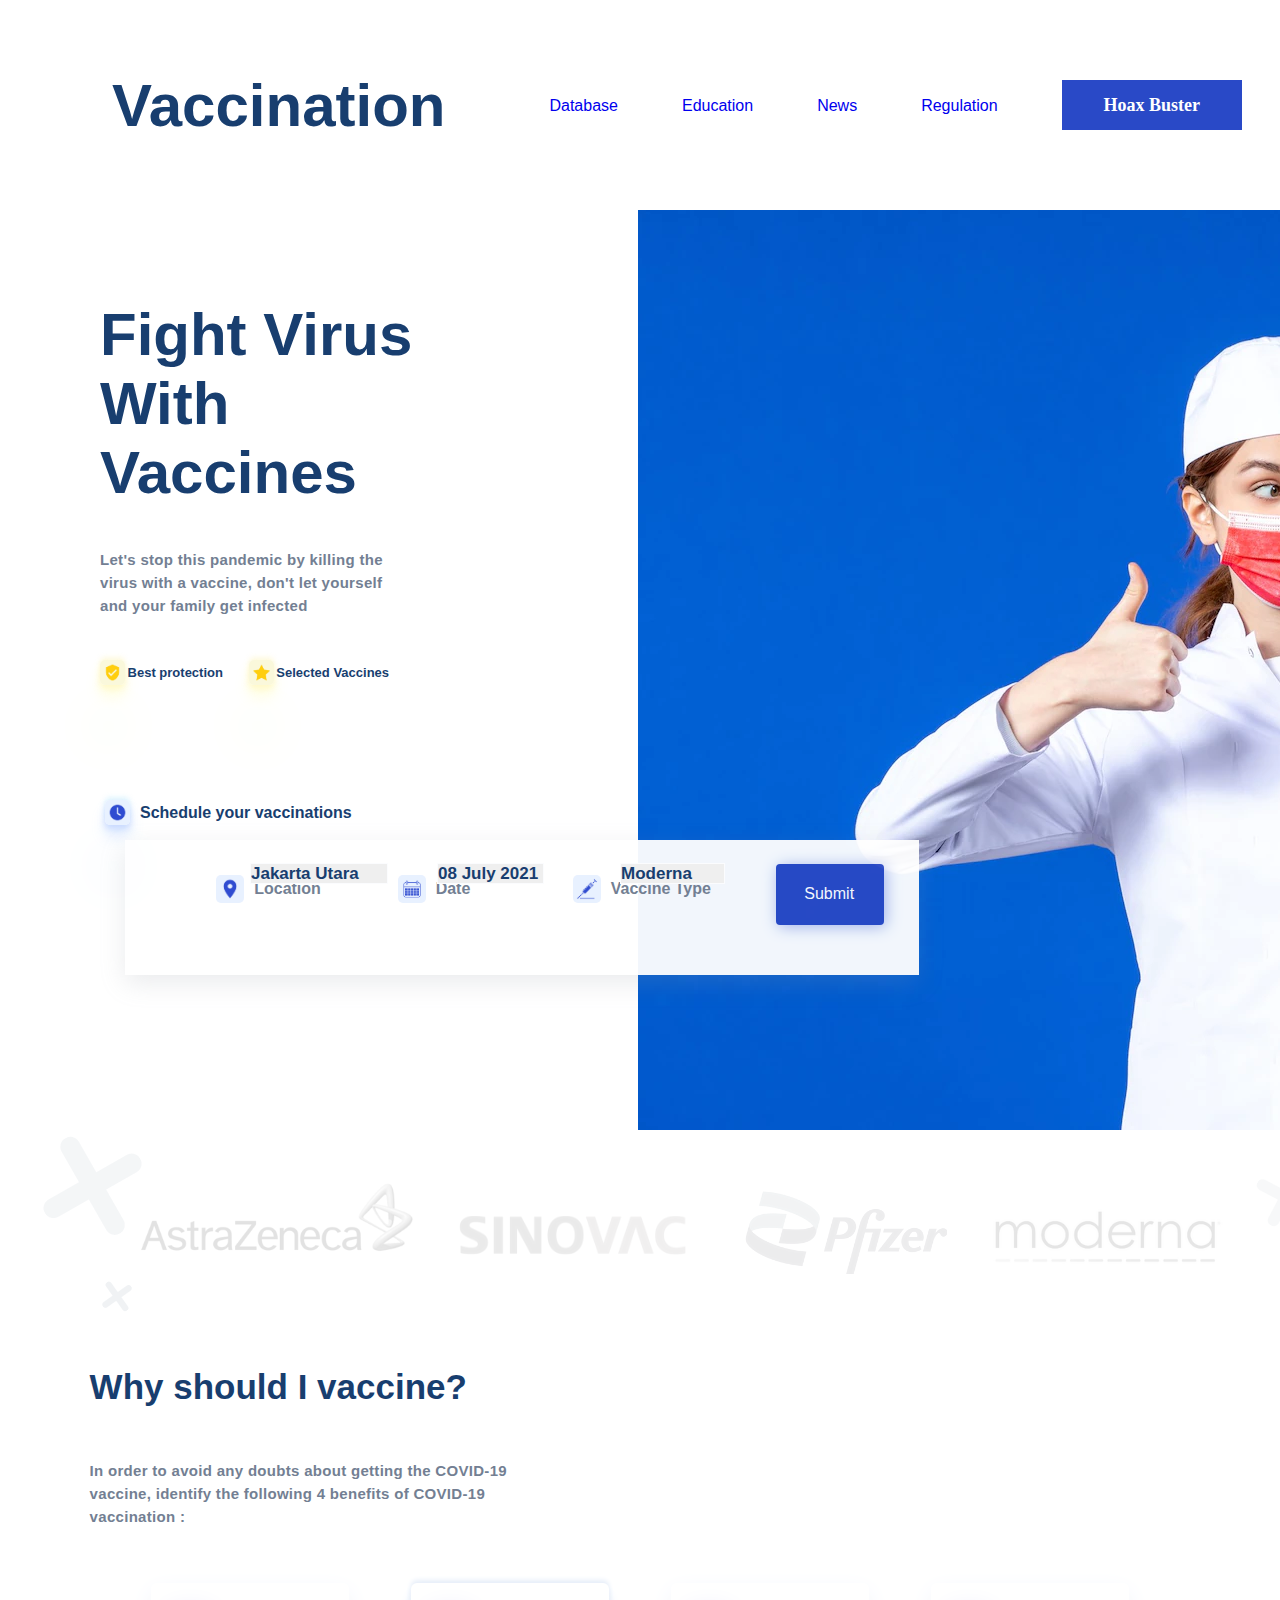
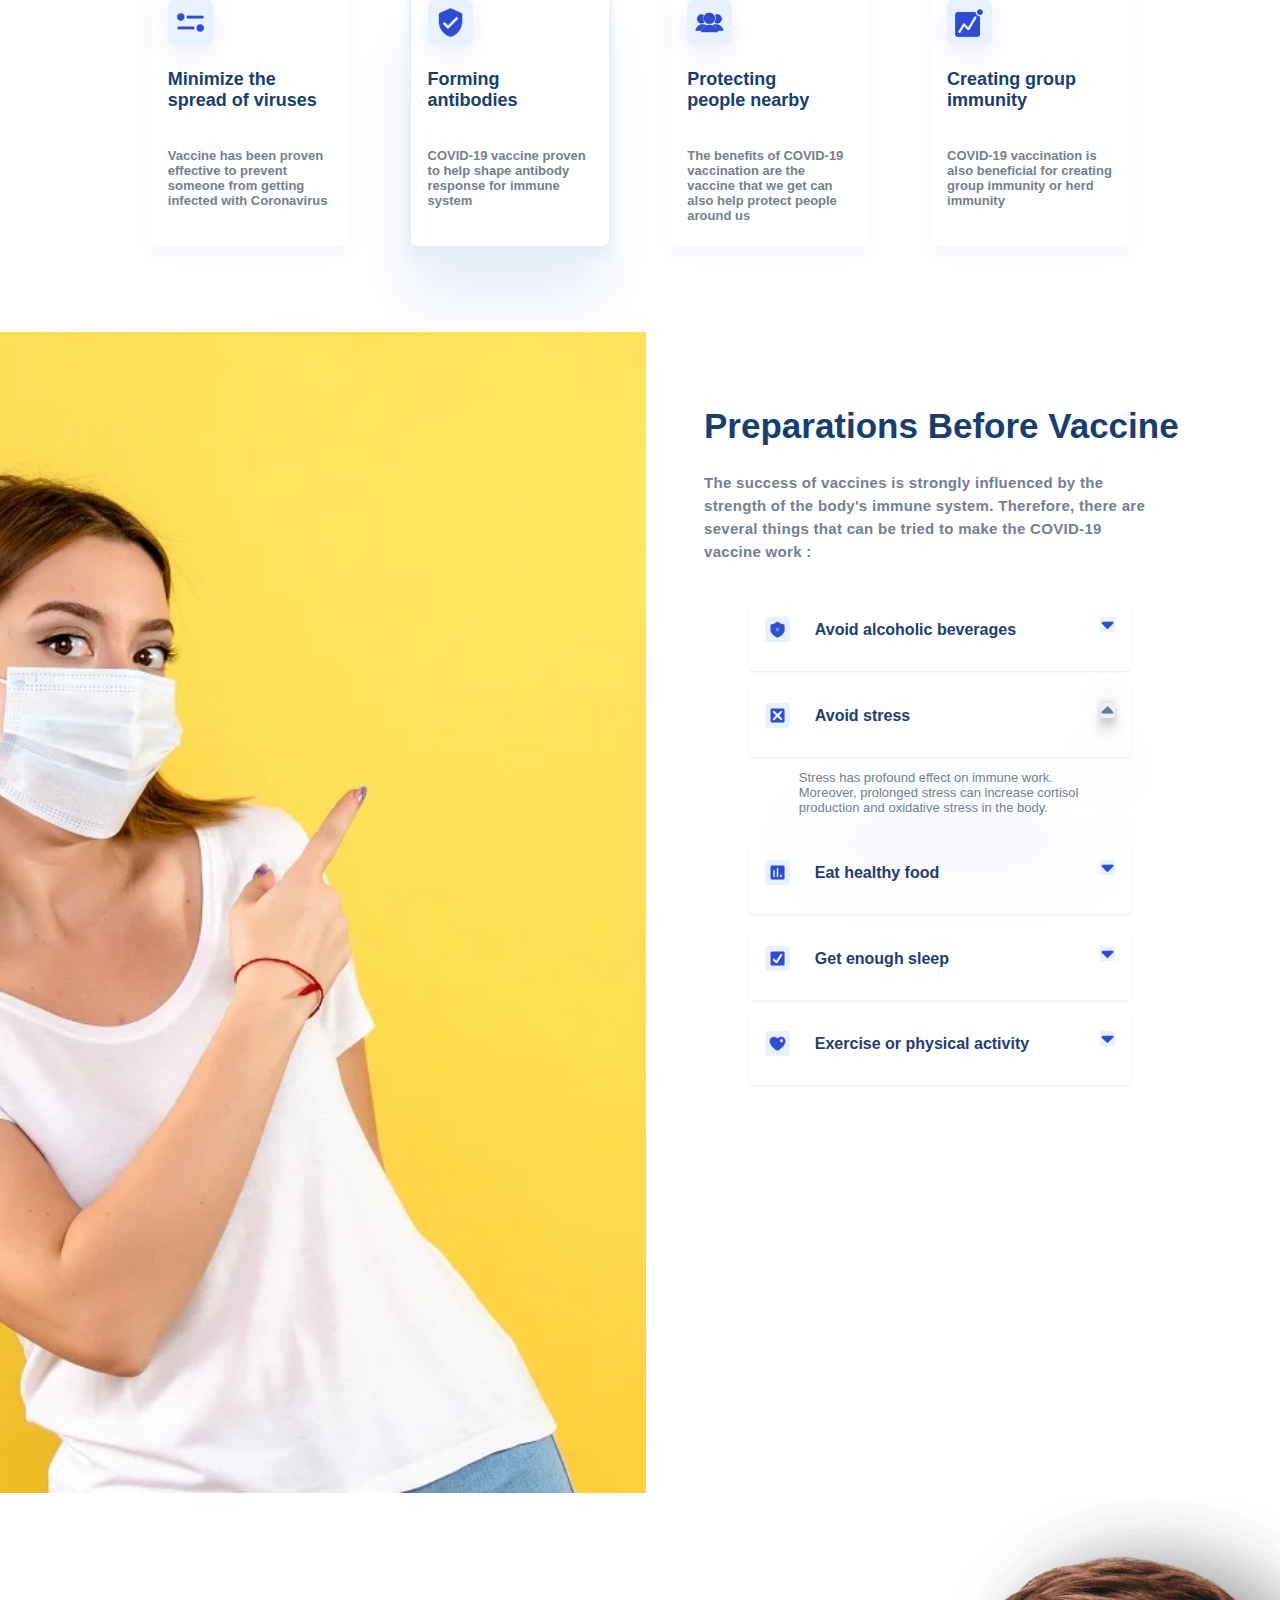
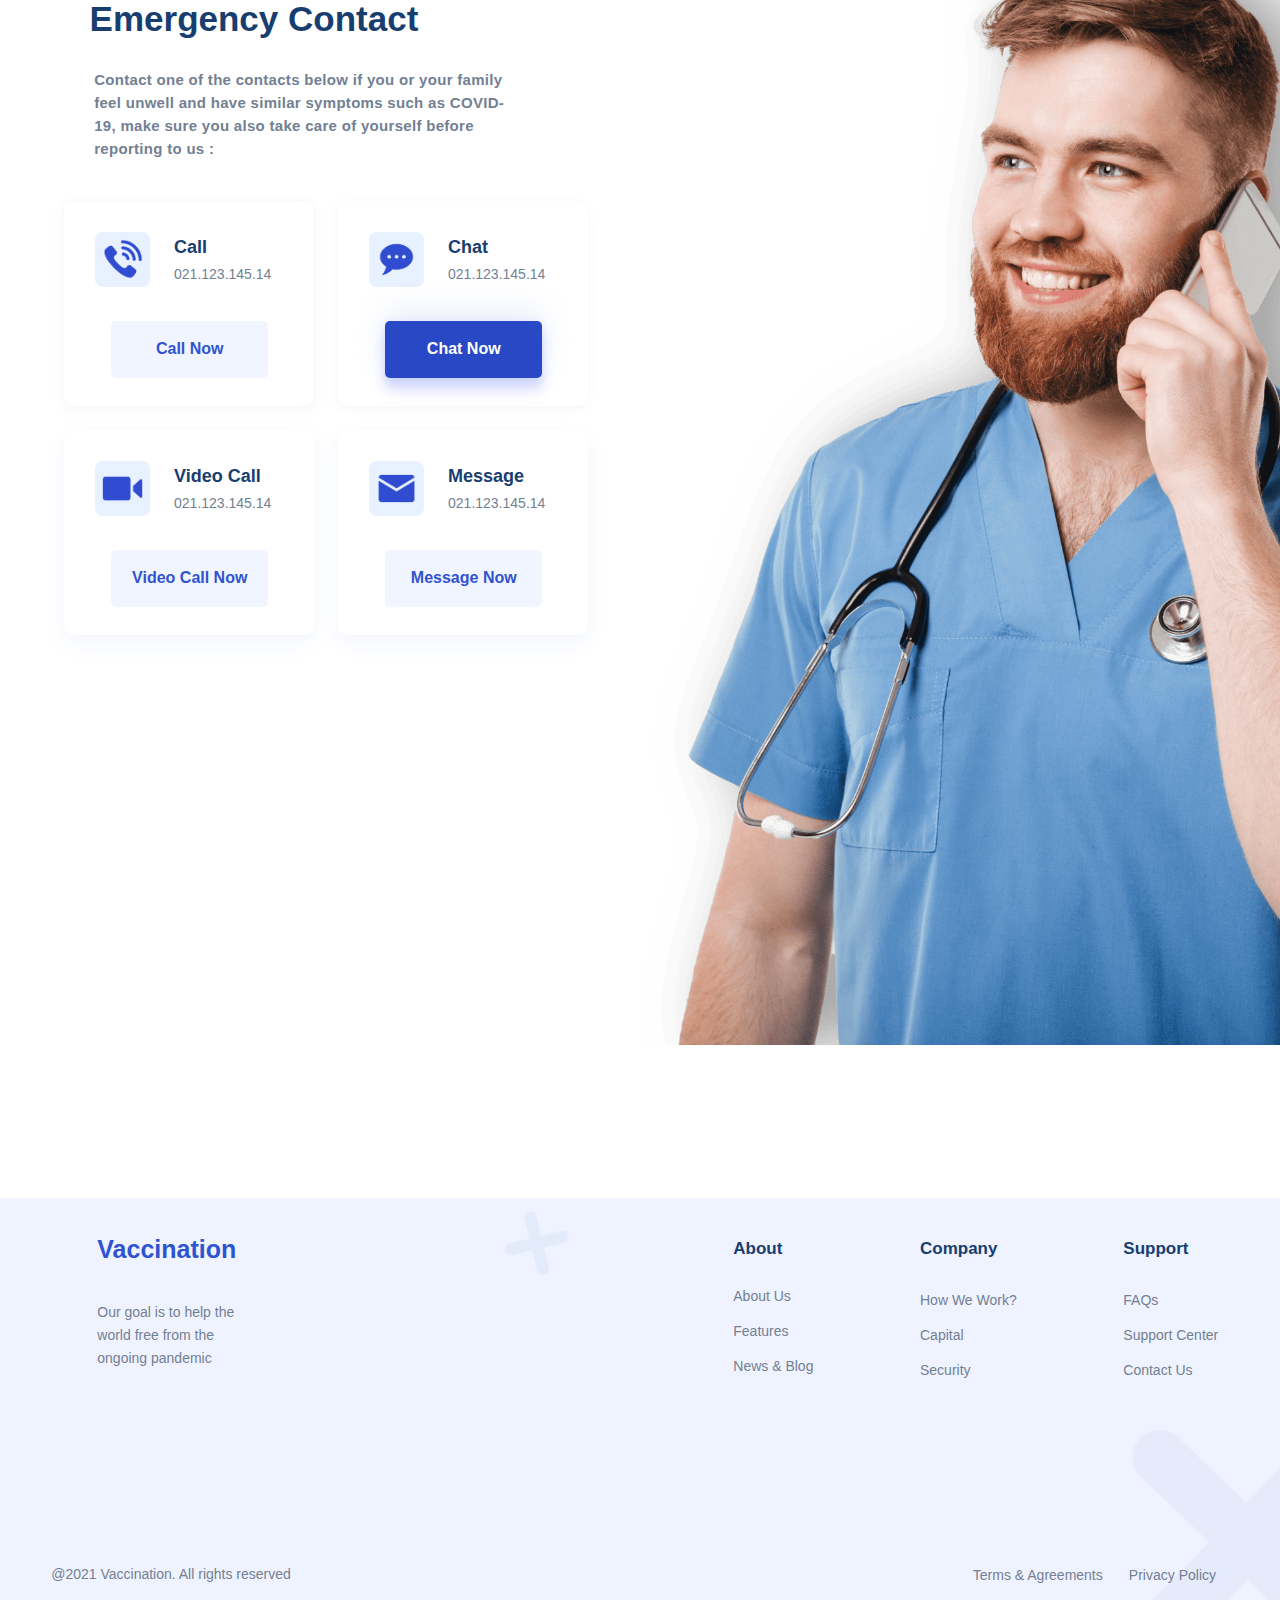
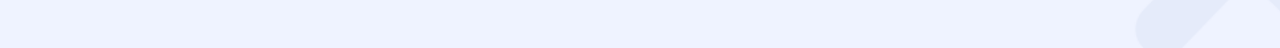
<file: 03-CSS/practicas/index.html>
<!DOCTYPE html>
<html lang="en">
<head> 
    <meta charset="UTF-8">
    <meta http-equiv="X-UA-Compatible" content="IE=edge">
    <meta name="viewport" content="width=device-width, initial-scale=1.0">
    <link rel="stylesheet" href="css/style.css">
    <title>Vaccination</title>
</head>

<!-- Barra de navegación -->
<body>

    <header class="titulares header">
        <h1>Vaccination</h1>
            <nav class="menu">
                <ul>
                    <li><a href="#">Database</a></li>
                    <li><a href="#">Education</a></li>
                    <li><a href="#">News</a></li>
                    <li><a href="#">Regulation</a></li>
                    <li><button href="#" class="boton-azul">Hoax Buster</button></li>
                </ul>
            </nav> 
            
    </header>

    <!-- Sección 1: Fight Virus -->
    <section class="fightvirus">
        <div class="izqtexto">
            <h1>Fight Virus<br>With Vaccines</h1>
            <p id="stop">Let's stop this pandemic by killing the virus with a vaccine, don't let yourself and your family get infected</p>
            <div class="bestprot">
                <img class="logo" id="bestlogo" src="./assets/img/logo.png">
                <p id="best">Best protection </p>
                <img class="logo" id="selogo" src="assets/img/start.png">
                <p id="sel">Selected Vaccines</p>
            </div>
        <div class="schedule">
            <img class="logo" id="schlogo" src="assets/img/schedule.png">
            <p id="sched">Schedule your vaccinations</p>
        </div>
        </div>

        <articlie class="item item-image"><img src="./assets/img/01.webp"></articlie>
        <div class="schedulesubmit">
            <a href="#" class="boton2">Submit</a>
        </div>
        <div class="schedulelogos">
            <img class="logo" id="loc" src="assets/img/location.png">
            <p id="location">Location</p>
            <img class="logo" id="dat" src="assets/img/calendar.png">
            <p id="date">Date</p>
            <img class="logo" id="vcty" src="assets/img/vaccine.png">
            <p id="vactype">Vaccine Type</p>
        </div>
        <div class="options">
            
            <select id="jakarta" name="Jakarta Utara">
                <option value="Jakarta Utara" class="options">Jakarta Utara</option>
                <option value="anotherl" class="options">Another location</option>
                <option value="anotherloc">Another location</option>
            </select>
            <select id="july" name="08 July">
                <option value="08 July 2021" class="options">08 July 2021</option>
                <option value="09 July 2021" class="options">09 July 2021</option>
                <option value="anotherdate">Another date</option>
                <option value="anotherdate">More dates...</option>
            </select>
            <select id="moderna" name="Moderna">
                <option value="Moderna" class="options">Moderna</option>
                <option value="AstraZeneca" class="options">AstraZeneca</option>
                <option value="Pfizer">Pfizer</option>
                <option value="Sinovac">Sinovac</option>
            </select>
        </div>
    </section>

    

    <!-- Sección 2: Logos de vacunas -->
    <section class="logosvacunas">
        <img src="./assets/img/logosvacunas.png" alt="Vaccine brand logos: AstraZeneca, Sinovac, Pfizer and Moderna.">
    </section>

    
    <!-- Sección 3: Why should I vaccine? -->
    <section class="whyvaccine">
        <div class="why">
            <h2>Why should I vaccine?</h2>
            <p><br>In order to avoid any doubts about getting the COVID-19 vaccine, identify the following 4 benefits of COVID-19 vaccination :</p>
        </div>
        <div class="benefits">
            <div class="minimize" id="min">
                <img class="logo2" src="assets/img/15.png">
                <h4>Minimize the<br>spread of viruses</h4>
                <p>Vaccine has been proven effective to prevent someone from getting infected with Coronavirus</p>
            </div>
            <div class="minimize"  id="def">
                <img class="logo2" src="assets/img/11.png">
                <h4>Forming<br>antibodies</h4>
                <p>COVID-19 vaccine proven to help shape antibody response for immune system</p>
            </div>
            <div class="minimize" id="min">
                <img class="logo2" src="assets/img/12.png">
                <h4>Protecting<br>people nearby</h4>
                <p>The benefits of COVID-19 vaccination are the vaccine that we get can also help protect people around us</p>
            </div>
            <div class="minimize" id="min">
                <img class="logo2" src="assets/img/13.png">
                <h4>Creating group immunity</h4>
                <p>COVID-19 vaccination is also beneficial for creating group immunity or herd immunity</p>
            </div>
        </div>
    </section>

    <!-- Sección 4: Preparations before vaccine -->
    <section class="preparations">
        <div class="prepizq">
            <img src="./assets/img/02.webp" alt="mask-1-Read-Only">
        </div>
        <div class="prepder">
            <h2>Preparations Before Vaccine</h2>
            <p>The success of vaccines is strongly influenced by the<br>strength of the body's immune system. Therefore, there are<br>several things that can be tried to make the COVID-19<br>vaccine work :</p>
        </div>
        <div class="accordion">
        <details>
            <summary><img class="logo3" src="assets/img/7.png"> <p id="pcentrar">Avoid alcoholic beverages</p></summary>
            <div class="contenido">
            <p>Lorem ipsum dolor sit amet, consectetur adipiscing elit. Sed in dolor pulvinar, lobortis ex in, ullamcorper ipsum.</p>
            </div>
        </details>
        <details open>
            <summary><img class="logo3" src="assets/img/9.png"> <p id="pcentrar">Avoid stress</p></summary>
            <div class="contenido">
            <p>Stress has profound effect on immune work. Moreover, prolonged stress can increase cortisol production and oxidative stress in the body.</p>
            </div>
        </details>
        <details>
            <summary><img class="logo3" src="assets/img/14.png"> <p id="pcentrar">Eat healthy food</p></summary>
            <div class="contenido">
            <p>Lorem ipsum dolor sit amet, consectetur adipiscing elit. Sed in dolor pulvinar, lobortis ex in, ullamcorper ipsum.</p>
            </div>
        </details>
        <details>
            <summary><img class="logo3" src="assets/img/8.png"> <p id="pcentrar">Get enough sleep</p></summary>
            <div class="contenido">
            <p>Lorem ipsum dolor sit amet, consectetur adipiscing elit. Sed in dolor pulvinar, lobortis ex in, ullamcorper ipsum.</p>
            </div>
        </details>
        <details>
            <summary><img class="logo3" src="assets/img/10.png"> <p id="pcentrar">Exercise or physical activity</p></summary>
            <div class="contenido">
            <p>Lorem ipsum dolor sit amet, consectetur adipiscing elit. Sed in dolor pulvinar, lobortis ex in, ullamcorper ipsum.</p>
            </div>
        </details>
        </div>    
    </section>

    <!-- Sección 5: Emergency Contact -->
    <section class="emergencycon">
        <div class="emergencyizq">
            <h2>Emergency Contact</h2>
            <p id="pcontact">Contact one of the contacts below if you or your family feel unwell and have similar symptoms such as COVID-19, make sure you also take care of yourself before reporting to us :</p>
        </div>
        <div class="emergencyder">
            <img src="./assets/img/03.png" alt="doctor-talking-on-mobile-phone-with-smile-while-standing-against-white-wall">
        </div>
        <div class="wrapper">
            <div class="wrappercall"><img class="logo4" src="assets/img/17.png">
                <p id="wacción">Call</p>
                <p id="wnúmero">021.123.145.14</p>
                <a href="#" class="boton3" id="botoncontact">Call Now</a>
            </div>
            <div class="wrapperchat"><img class="logo4" src="assets/img/16.png">
                <p id="wacción">Chat</p>
                <p id="wnúmero">021.123.145.14</p>
                <a href="#" class="boton3" id="botonchatnow">Chat Now</a>
            </div>
            <div class="wrappervideo"><img class="logo4" src="assets/img/19.png">
                <p id="wacción">Video Call</p>
                <p id="wnúmero">021.123.145.14</p>
                <a href="#" class="boton3" id="botoncontact">Video Call Now</a>
            </div>
            <div class="wrappermessage"><img class="logo4" src="assets/img/18.png">
                <p id="wacción">Message</p>
                <p id="wnúmero">021.123.145.14</p>
                <a href="#" class="boton3" id="botoncontact">Message Now</a>
                </a>
            </div>
        </div>  
    </section>
    
    <!-- Sección 6: Footer -->
    <section class="footerfondo">
    <footer class="foot">
    <div class="superior">
        <div class="goal">
            <h2>Vaccination</h2>
            <p>Our goal is to help the world free from the ongoing pandemic</p>
        </div>
        <div class="about">
            <ul>
                <li id="aboutbold">About</li>
                <li><a href="#">About Us</a></li>
                <li><a href="#">Features</a></li>
                <li><a href="#">News & Blog</a></li>
            </ul>
            <ul>
                <li id="aboutbold">Company</li>
                <li><a href="#">How We Work?</a></li>
                <li><a href="#">Capital</a></li>
                <li><a href="#">Security</a></li>
            </ul>
            <ul>
                <li id="aboutbold">Support</li>
                <li><a href="#">FAQs</a></li>
                <li><a href="#">Support Center</a></li>
                <li><a href="#">Contact Us</a></li>
            </ul>
        </div>
    </div>
    <div class="inferior">
        <div id="rights">
            <p>@2021 Vaccination. All rights reserved</p>
        </div>
        <div id="term">
            <a style="text-decoration:none" href="#">Terms & Agreements</a>
            <a style="text-decoration:none" href="#">Privacy Policy</a>
        </div>
    </div>
    </footer>
    </section>
</body>
</file>
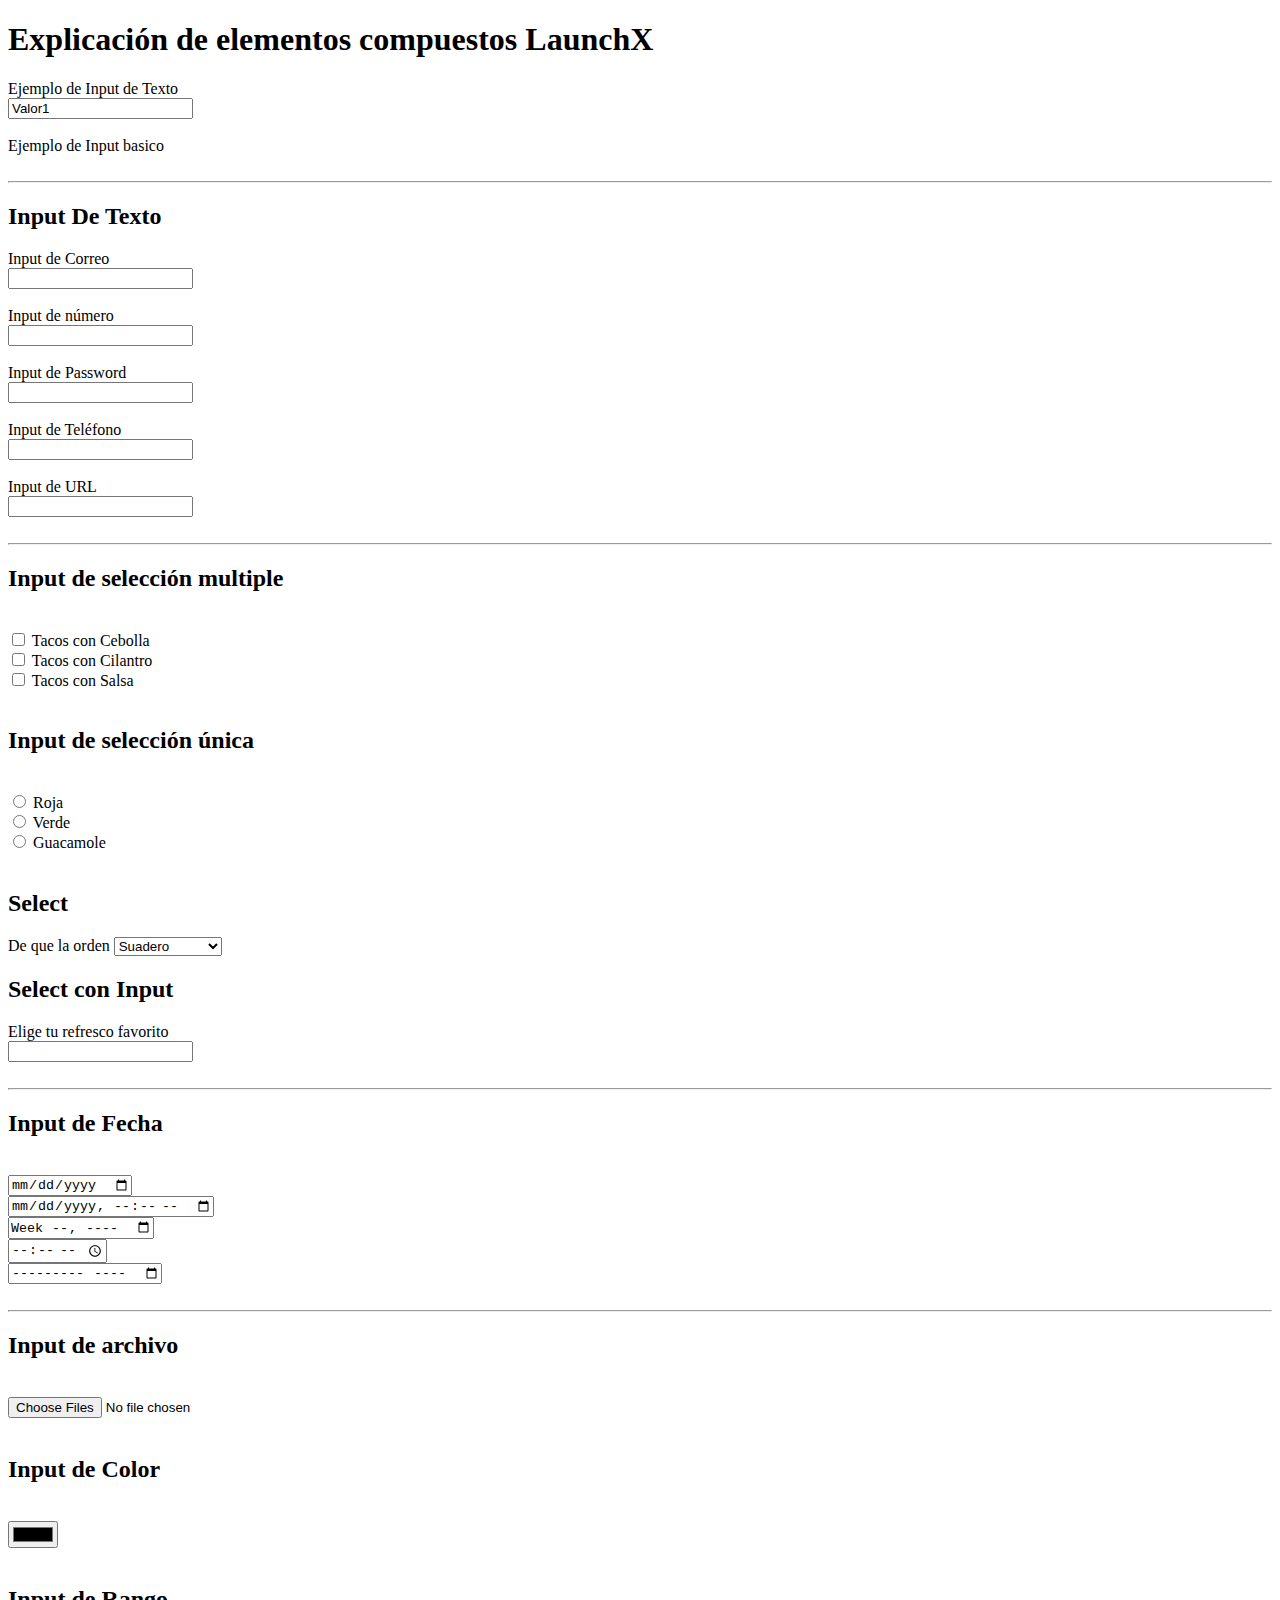
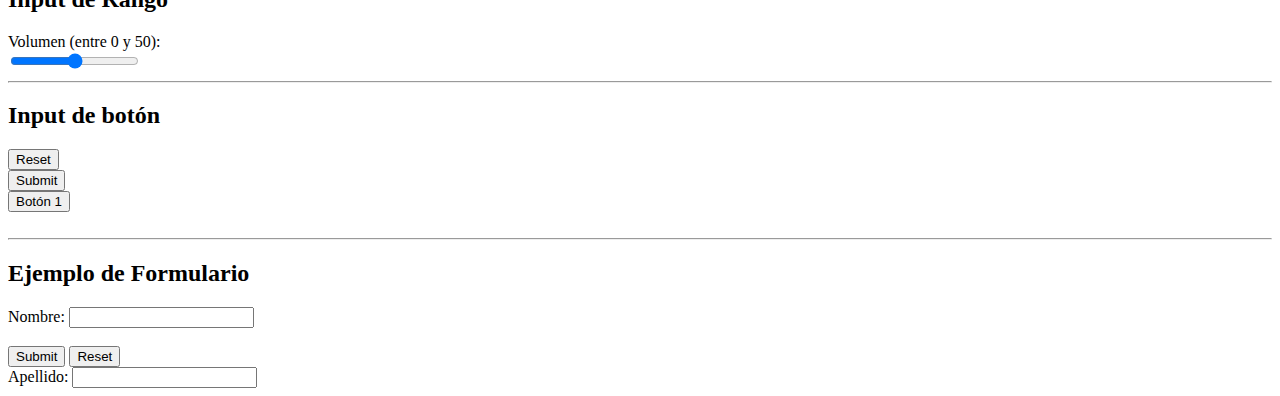
<file: 02-HTML/programas/2.-elementosCompuestos.html>
<!DOCTYPE html>
<html lang="en">
<head>
    <meta charset="UTF-8">
    <meta http-equiv="X-UA-Compatible" content="IE=edge">
    <meta name="viewport" content="width=device-width, initial-scale=1.0">
    <title>Elementos compuestos</title>
</head>
<body>

    <h1>Explicación de elementos compuestos LaunchX</h1>

    <!-- Labels / Etiquetas -->
    <label for="Input1"> Ejemplo de Input de Texto</label>
    <br>
    <!-- Entradas / Inputs -->
    <input type="text" id="Input1" name="Input1" value="Valor1">
    <br><br>

    <!-- Etiquetas para Input -->
    <label for="Input1">Ejemplo de Input basico</label>
    <br><br>

    <hr>
    <!-- Tipos de Inputs -->
    <h2>Input De Texto</h2>
    <label for="correo1">Input de Correo</label><br>
    <input type="email" id="correo1" name="correo1"><br><br>
    
    <label for="numero1">Input de número</label><br>
    <input type="number" id="numero1" name="numero1"><br><br>
    
    <label for="psw1">Input de Password</label><br>
    <input type="password" id="psw1" name="psw1"><br><br>
    
    <label for="tel1">Input de Teléfono</label><br>
    <input type="tel" id="tel1" name="tel1" maxlength="10"><br><br>
    
    <label for="url1">Input de URL</label><br>
    <input type="url" id="url1" name="url1"><br><br>

    <hr>

    <h2>Input de selección multiple</h2><br>
    <input type="checkbox" id="topping1" name="topping1" value="Cebolla">
    <label for="topping1">Tacos con Cebolla</label><br>
    <input type="checkbox" id="topping2" name="topping2" value="Cilantro">
    <label for="topping2">Tacos con Cilantro</label><br>
    <input type="checkbox" id="topping3" name="topping3" value="Salsa">
    <label for="topping3">Tacos con Salsa</label><br><br>
    
    <h2>Input de selección única</h2><br>
    <input type="radio" id="roja" name="salsas" value="Roja">
    <label for="roja">Roja</label><br>
    <input type="radio" id="verde" name="salsas" value="Verde">
    <label for="verde">Verde</label><br>
    <input type="radio" id="guacamole" name="salsas" value="Guacamole">
    <label for="guacamole">Guacamole</label><br><br>

    <h2>Select</h2>
    <label for="tacos">De que la orden</label>
    <select id="tacos" name="tacos">
        <option value="suadero">Suadero</option>
        <option value="pastor">Pastor</option>
        <option value="campechanos">Campechanos</option>
        <option value="tripa">Tripa</option>
    </select>
    
    <h2>Select con Input</h2>
    <label for="refresco">Elige tu refresco favorito</label><br>
    <input list="refresco">
    <datalist id="refresco">
        <option value="Coca-Cola">
        <option value="Manzana">
        <option value="Naranja">
        <option value="Mango">
        <option value="Guayaba">
    </datalist>
    <br><br>

    <hr>
    
    <h2>Input de Fecha</h2><br>
    <input type="date" id="fecha1" name="fecha1"><br>
    <input type="datetime-local" id="fecha2" name="fecha2"><br>
    <input type="week" id="fecha3" name="fecha3"><br>
    <input type="time" id="fecha4" name="fecha4"><br>
    <input type="month" id="fecha5" name="fecha5"><br><br>
    
    <hr>
    
    <h2>Input de archivo</h2><br>
    <input type="file" id="archivo1" name="archivo1" multiple><br><br>
    
    <h2>Input de Color</h2><br>
    <input type="color" id="color1" name="color1"><br><br>
    
    <h2>Input de Rango</h2>
    <label for="vol">Volumen (entre 0 y 50):</label><br>
    <input type="range" id="vol" name="vol" min="0" max="50"><br>
    
    <hr>
    
    <h2>Input de botón</h2>
    <input type="reset"><br>
    <input type="submit"><br>
    <input type="button" id="boton1" name="boton1" value="Botón 1" onclick="alert('Bienvenidos explorers');"><br><br>
    
    <hr>
    
    <!-- Formularios -->
    <h2>Ejemplo de Formulario</h2>
    <form action="/accion.js" id="form1" method="post">
        <label for="nombre">Nombre:</label>
        <input type="text" id="nombre" name="nombre"><br><br>
        <input type="submit" value="Submit">
        <input type="reset">
    </form>
    
    <label for="apellido">Apellido:</label>
    <input type="text" id="apellido" name="apellido" form="form1">
    
</body>
</html>
</file>
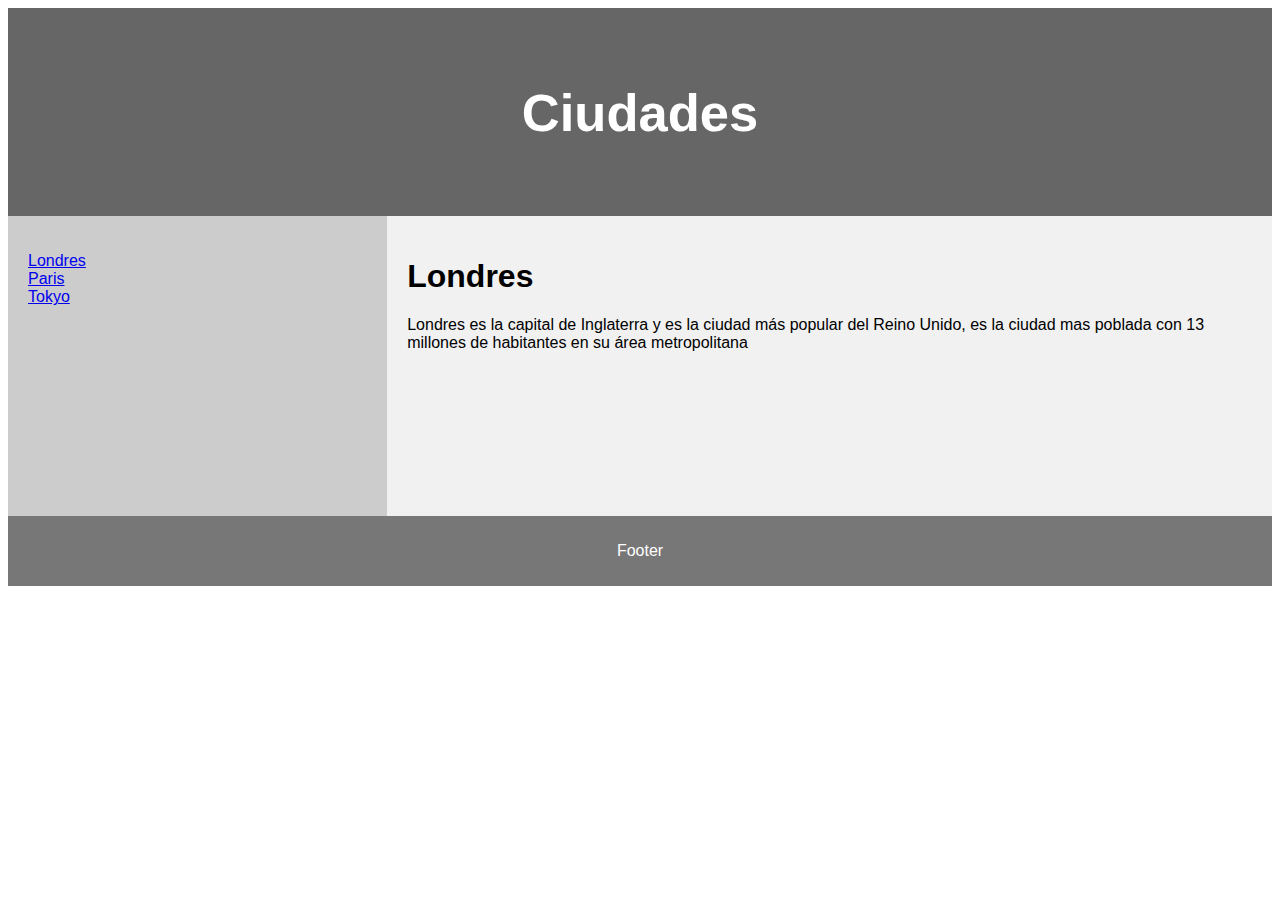
<file: 02-HTML/programas/3.-layoutYRutas.html>
<!DOCTYPE html>
<html lang="en">
<head>
    <meta charset="UTF-8">
    <meta http-equiv="X-UA-Compatible" content="IE=edge">
    <meta name="viewport" content="width=device-width, initial-scale=1.0">
    <title>Layout y Rutas</title>
    <style>
        * {
            box-sizing: border-box;
        }

        body {
            font-family: Arial, Helvetica, sans-serif;
        }

        /* Estilo de header */
        header {
            background-color: #666;
            padding: 30px;
            text-align: center;
            font-size: 35px;
            color: white;
        }

        /* Crear 2 columnas con la misma posición en la fila */
        nav {
            float: left;
            width: 30%;
            height: 300px;
            /* only for demonstration, should be removed */
            background: #ccc;
            padding: 20px;
        }

        nav ul {
            list-style-type: none;
            padding: 0;
        }

        article {
            float: left;
            padding: 20px;
            width: 70%;
            background-color: #f1f1f1;
            height: 300px;
        }

        /* Clear floats after the columns */
        section::after {
            content: "";
            display: table;
            clear: both;
        }

        /* Estilo de footer */
        footer {
            background-color: #777;
            padding: 10px;
            text-align: center;
            color: white;
        }

        /* Responsive layout */
        @media (max-width: 600px) {

            nav,
            article {
                width: 100%;
                height: auto;
            }
        }
    </style>
</head>

<body>

    <header>
        <h2>Ciudades</h2>
    </header>

    <section>
        <nav>
            <ul>
                <li><a href="#">Londres</a></li>
                <li><a href="#">Paris</a></li>
                <li><a href="#">Tokyo</a></li>
            </ul>
        </nav>

        <article>
            <h1>Londres</h1>
            <p>Londres es la capital de Inglaterra y es la ciudad más popular del Reino Unido, es la ciudad mas poblada con 13 millones de habitantes en su área metropolitana</p>
        </article>
    </section>

    <footer>
        <p>Footer</p>
    </footer>

</body>

</html>
</file>
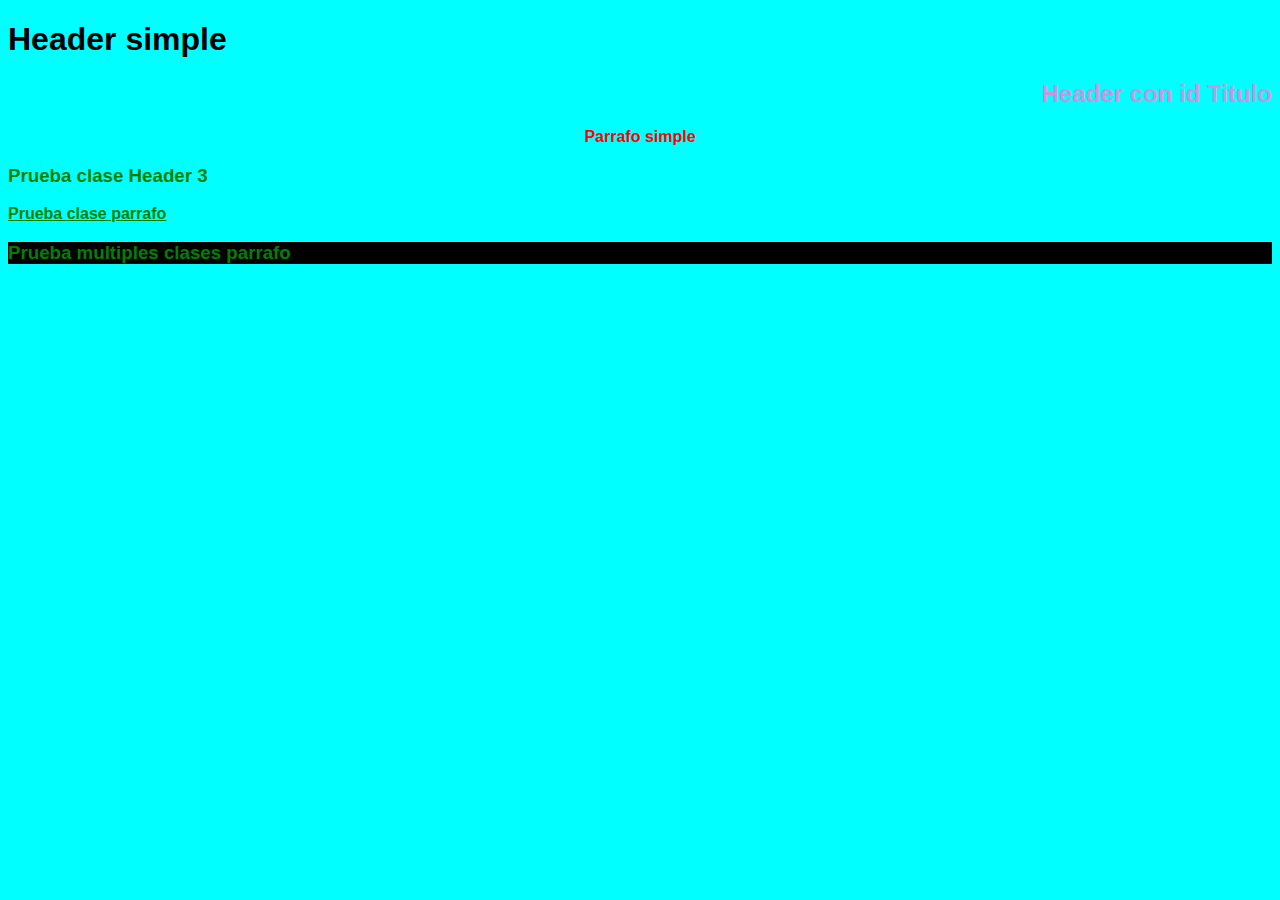
<file: 03-CSS/programas/1.-selectores.html>
<!DOCTYPE html>
<html lang="en">
<head>
    <meta charset="UTF-8">
    <meta http-equiv="X-UA-Compatible" content="IE=edge">
    <meta name="viewport" content="width=device-width, initial-scale=1.0">
    <title>Selectores</title>
    <style>
        *{
            font-family: Arial, Helvetica, sans-serif;
        }

        body{
            background-color: aqua;
        }

        p{
            color: red;
            text-align: center;
        }

        #titulo{
            color: rgb(200,150,220);
            text-align: right;
        }

        .izquierda{
            color: green;
        }

        p.izquierda{
            text-decoration: underline;
            text-align: left;
        }

        .contraste{
            background-color: black;
        }

        h1, h2, p{
            font-weight: bold;
        }

        /* Comentario CSS */


    </style>
</head>
<body>

    <h1>Header simple</h1>
    <h2 id="titulo" class="izquierda">Header con id Titulo</h2>
    <p>Parrafo simple</p>

    <h3 class="izquierda">Prueba clase Header 3</h3>
    <p class="izquierda">Prueba clase parrafo</p>
    <h3 class="izquierda contraste">Prueba multiples clases parrafo</h3>
    
</body>
</html>
</file>
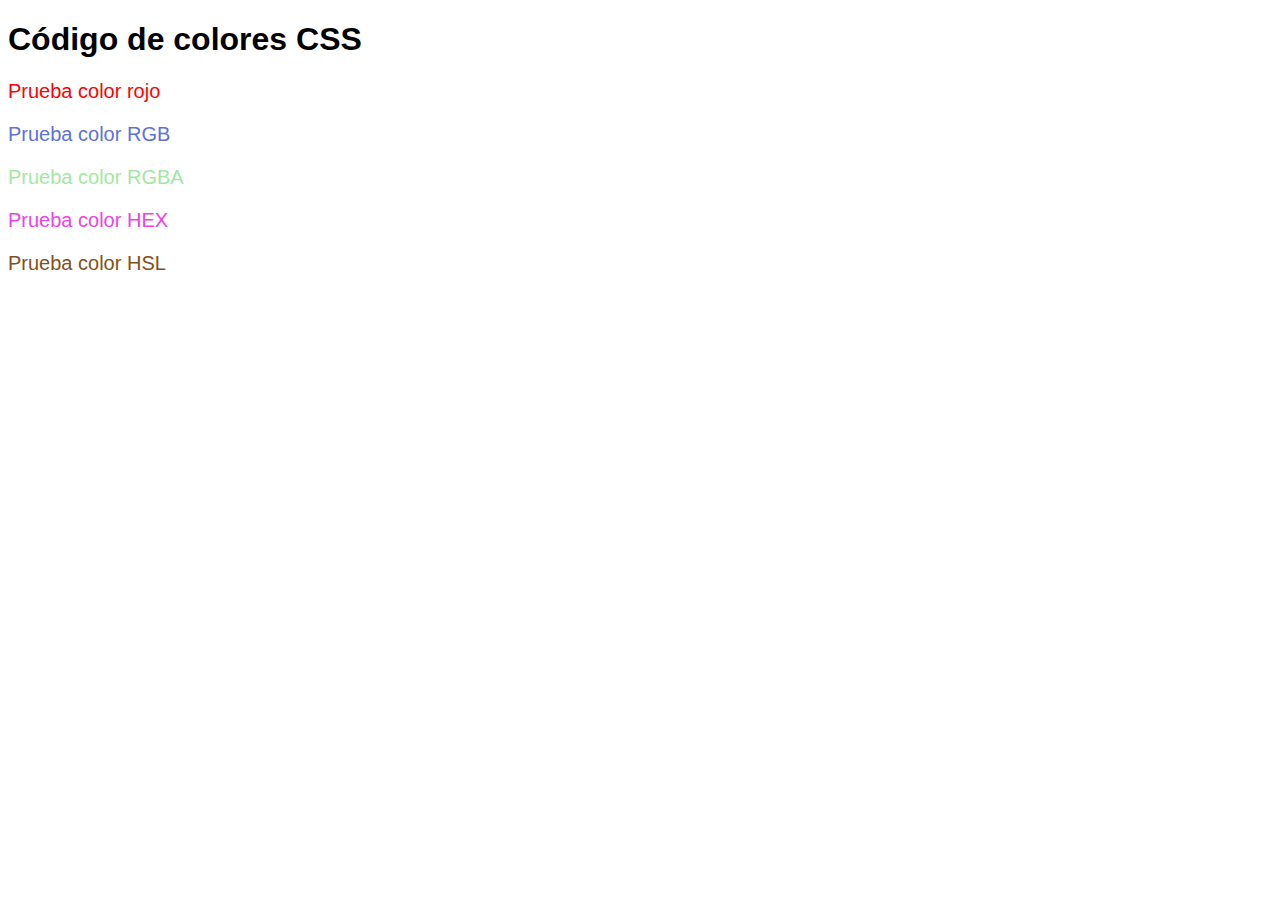
<file: 03-CSS/programas/2.-colores.html>
<!DOCTYPE html>
<html lang="en">
<head>
    <meta charset="UTF-8">
    <meta http-equiv="X-UA-Compatible" content="IE=edge">
    <meta name="viewport" content="width=device-width, initial-scale=1.0">
    <title>Colores CSS</title>
    <link rel="stylesheet" href="./2.-colores.css">
</head>
<body>
    <h1>Código de colores CSS</h1>

    <p class="colorRojo">Prueba color rojo</p>
    <p class="colorRGB">Prueba color RGB</p>
    <p class="colorRGBA">Prueba color RGBA</p>
    <p class="colorHEX">Prueba color HEX</p>
    <p class="colorHSL">Prueba color HSL</p>

</body>
</html>
</file>
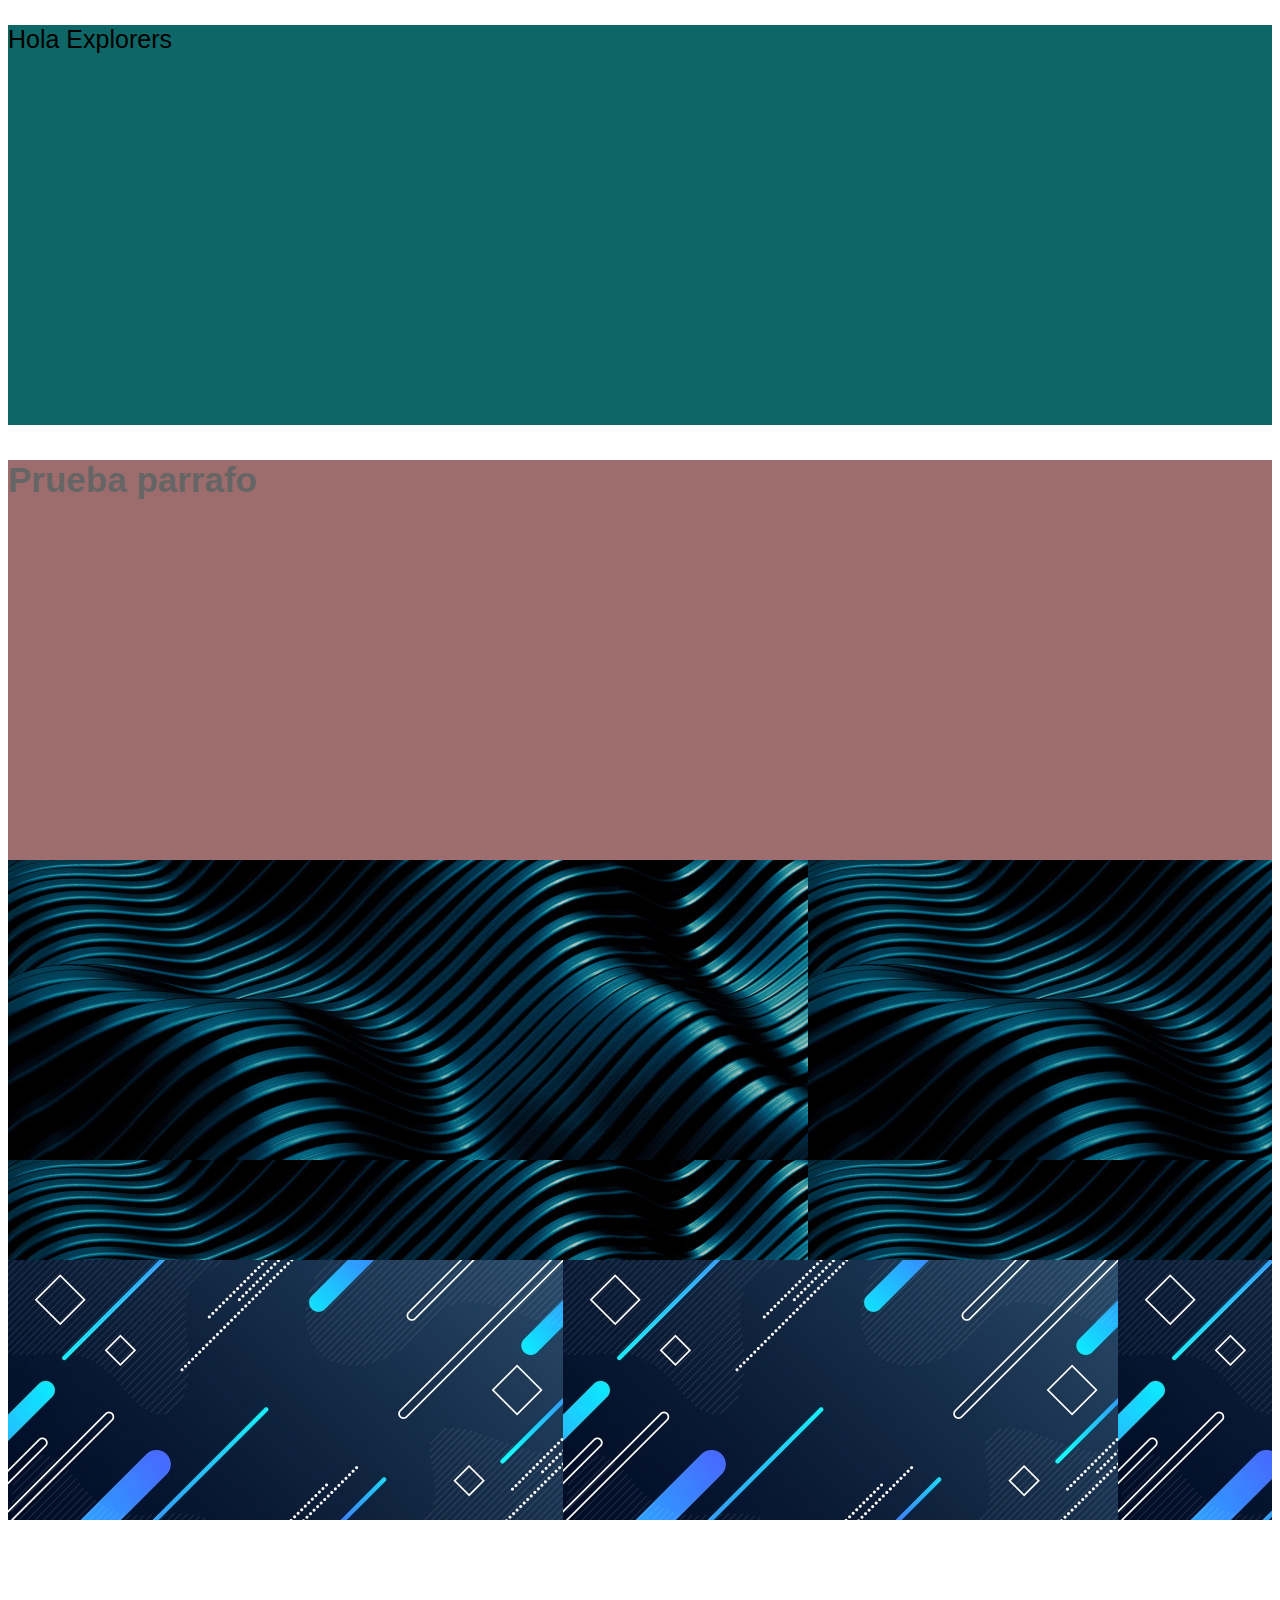
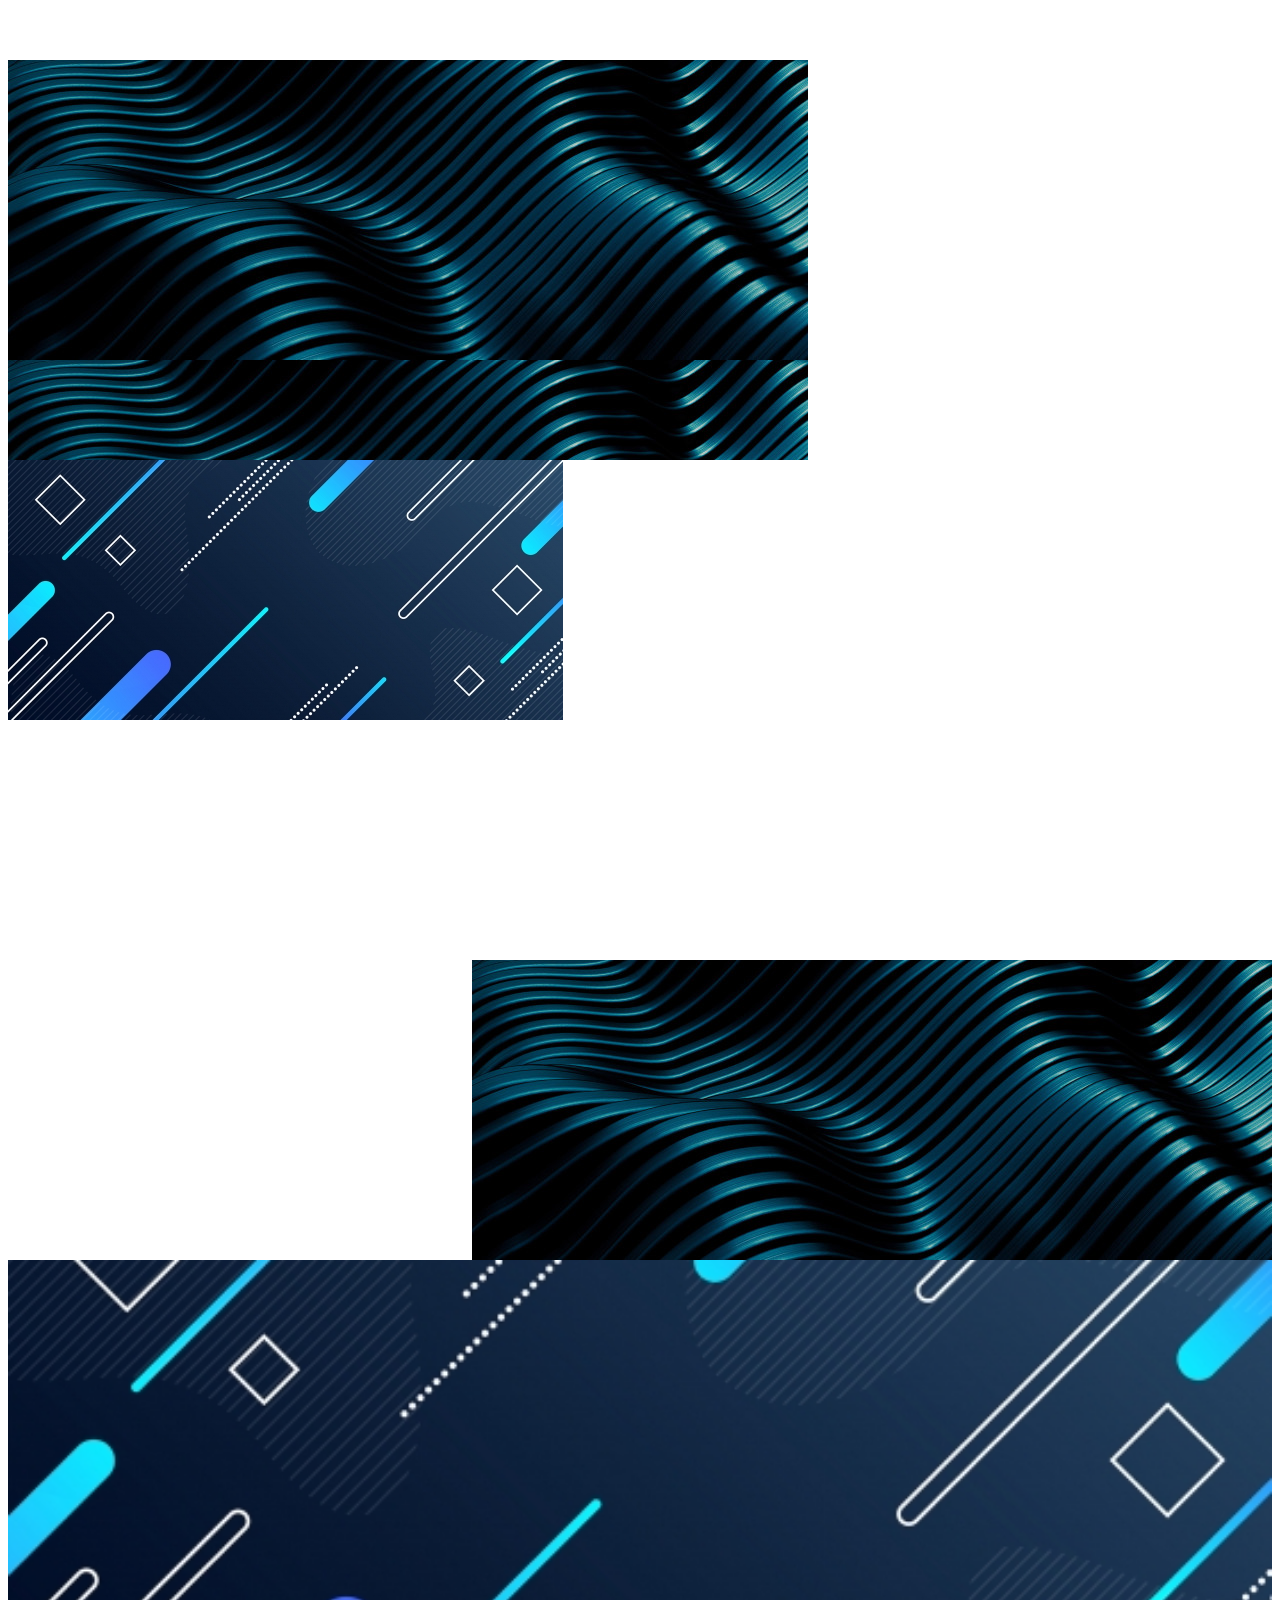
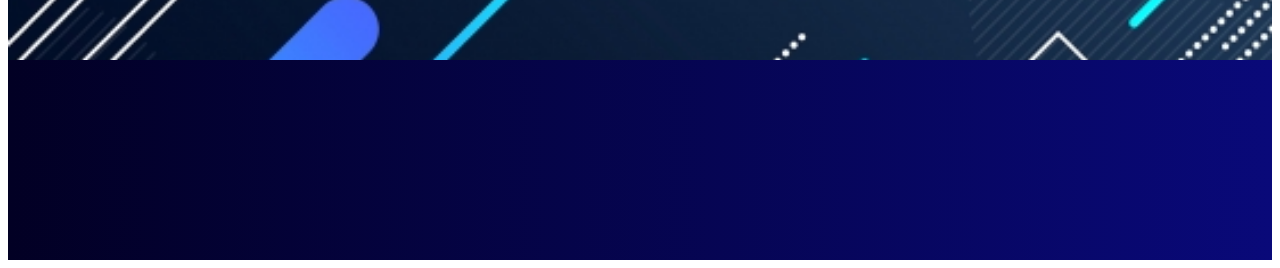
<file: 03-CSS/programas/3.-fondos.html>
<!DOCTYPE html>
<html lang="en">
<head>
    <meta charset="UTF-8">
    <meta http-equiv="X-UA-Compatible" content="IE=edge">
    <meta name="viewport" content="width=device-width, initial-scale=1.0">
    <title>Fondos</title>
    <link rel="stylesheet" href="./3.-fondos.css">
</head>
<body>
    <section class="fondoColor">
        <p style="font-size:25px;">Hola Explorers</p>
    </section>
    
    <div class="fondoOpacidad">
        <p style="font-size:35px; font-weight:bold;">Prueba parrafo</p>
    </div>

    <section class="fondoImagen"></section>

    <section class="fondoRepetidoX"></section>

    <section class="fondoRepetidoY"></section>

    <section class="fondoNoRepetido"></section>

    <section class="fondoPosicion"></section>

    <section class="fondoCompleto"></section>

    <section class="fondoGradiente"></section>
</body>
</html>
</file>
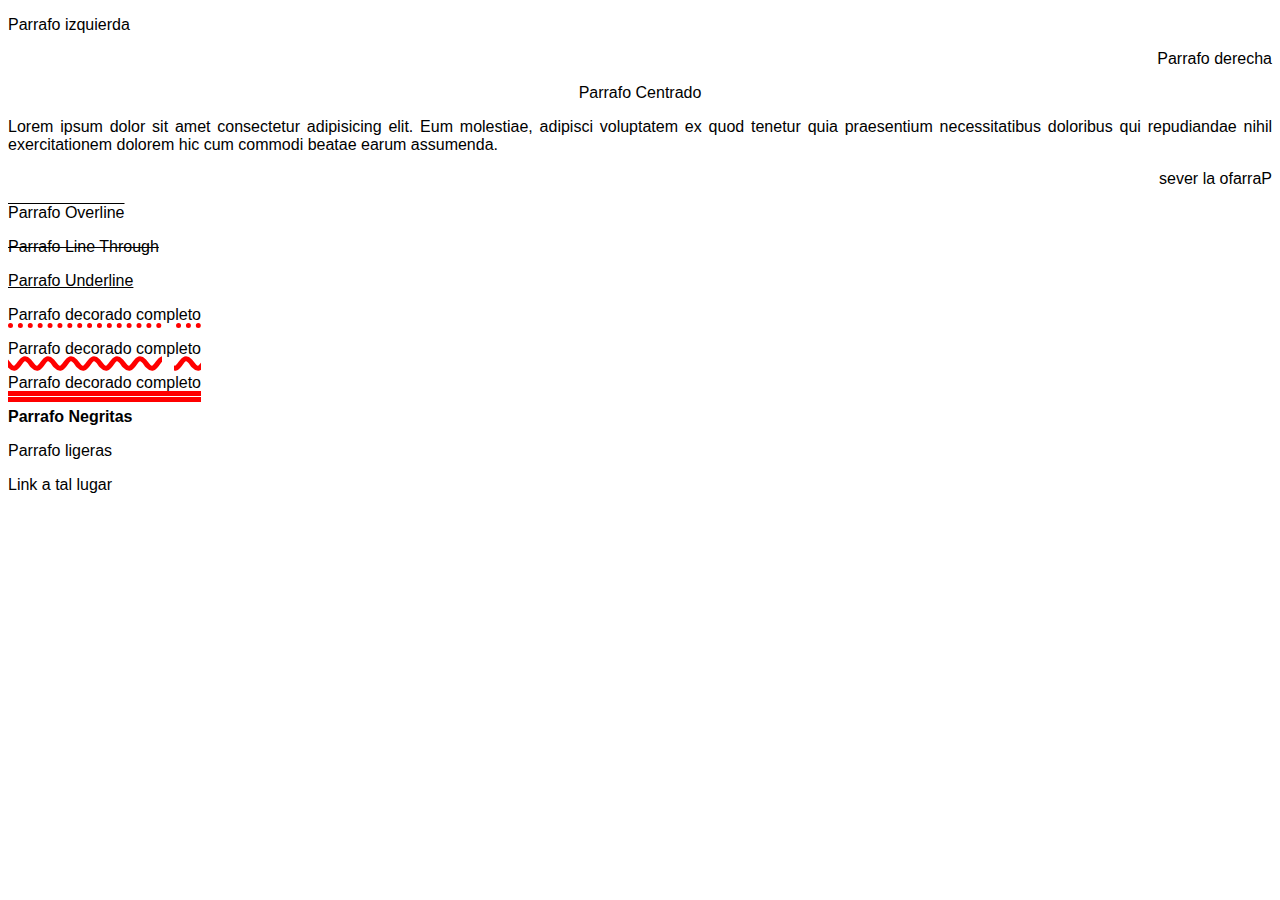
<file: 03-CSS/programas/4.-textos.html>
<!DOCTYPE html>
<html lang="en">
<head>
    <meta charset="UTF-8">
    <meta http-equiv="X-UA-Compatible" content="IE=edge">
    <meta name="viewport" content="width=device-width, initial-scale=1.0">
    <title>Textos CSS</title>
    <link rel="stylesheet" href="./4.-textos.css">
</head>
<body>
    <p class="izquierda">Parrafo izquierda</p>
    <p class="derecha">Parrafo derecha</p>
    <p class="centrado">Parrafo Centrado</p>
    <p class="justificado">Lorem ipsum dolor sit amet consectetur adipisicing elit. Eum molestiae, adipisci voluptatem ex quod tenetur quia praesentium necessitatibus doloribus qui repudiandae nihil exercitationem dolorem hic cum commodi beatae earum assumenda.</p>
    <p class="alReves">Parrafo al reves</p>
    <p class="decoradoOverline">Parrafo Overline</p>
    <p class="decoradoLineThrough">Parrafo Line Through</p>
    <p class="decoradoUnderline">Parrafo Underline</p>
    <p class="decoradoCombinado">Parrafo decorado completo</p>
    <p class="decoradoCombinado2">Parrafo decorado completo</p>
    <p class="decoradoCombinado3">Parrafo decorado completo</p>
    <p class="negritas">Parrafo Negritas</p>
    <p class="ligeras"> Parrafo ligeras</p>

    <a href="#" class="link">Link a tal lugar</a>
</body>
</html>
</file>
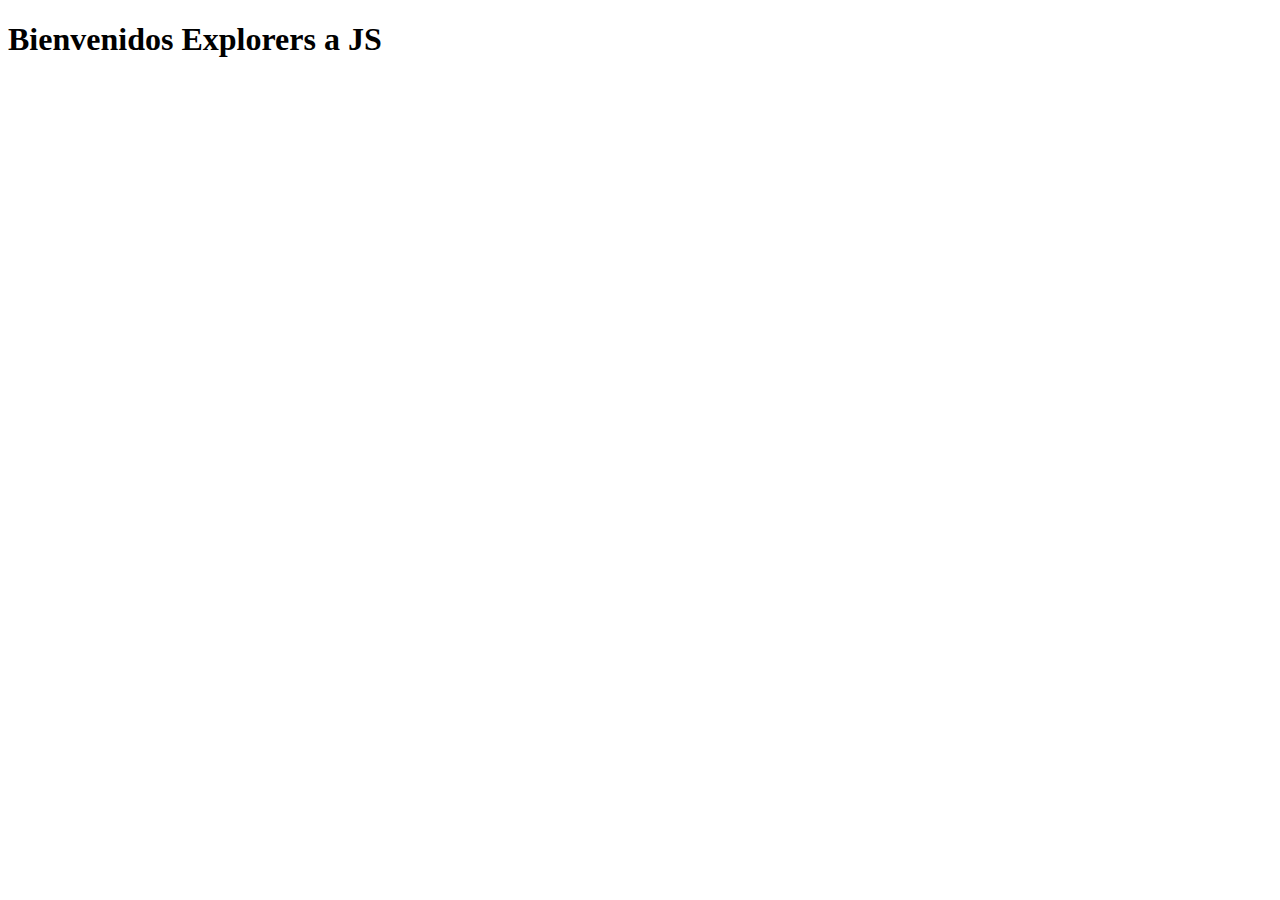
<file: 04-JS/programas/1.-intro.html>
<!DOCTYPE html>
<html lang="en">
<head>
    <meta charset="UTF-8">
    <meta http-equiv="X-UA-Compatible" content="IE=edge">
    <meta name="viewport" content="width=device-width, initial-scale=1.0">
    <title>Intro JS</title>
    <script src="./1.-intro.js"></script>
</head>
<body>
    <h1>Bienvenidos Explorers a JS</h1>
</body>
</html>
</file>
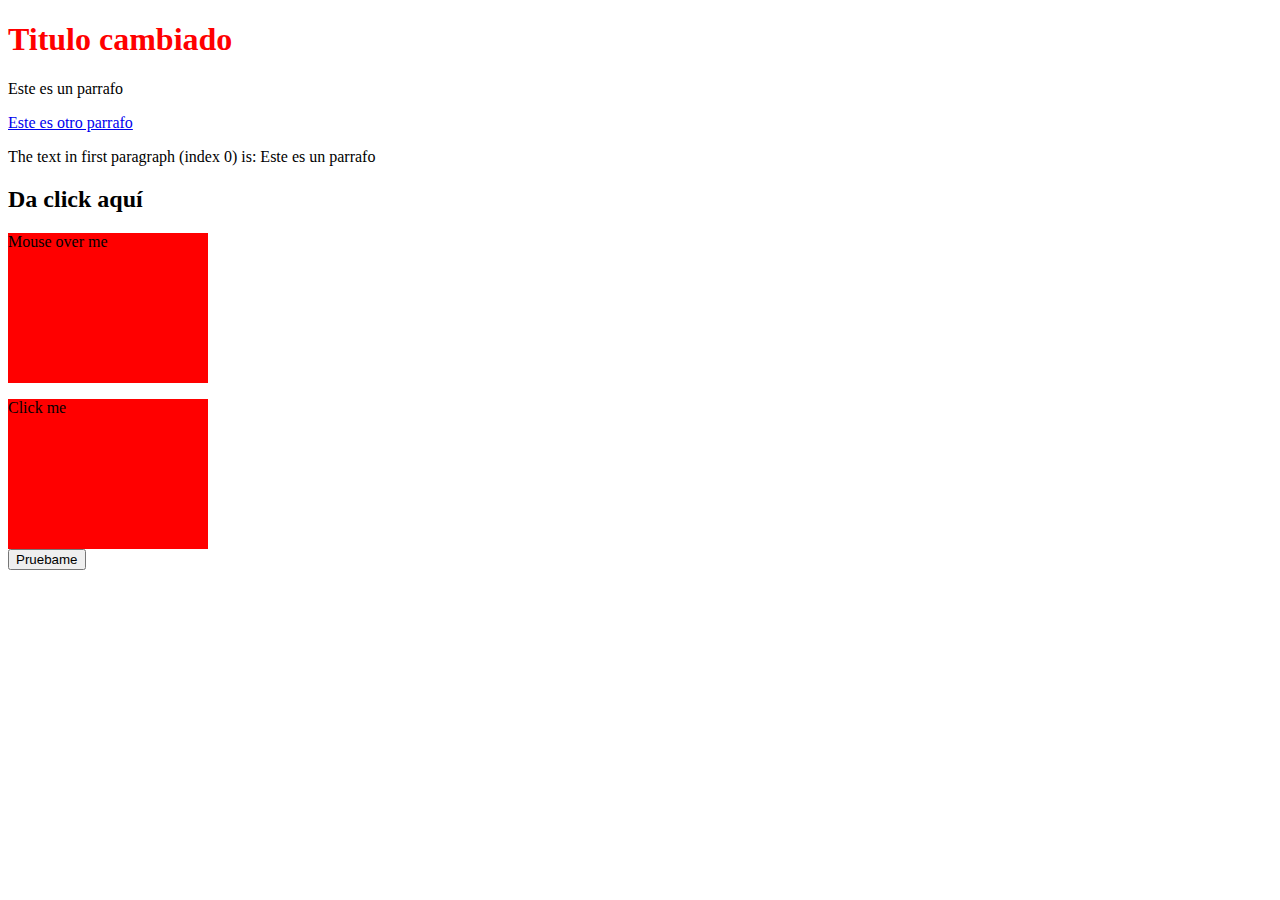
<file: 04-JS/programas/3.-navegador.html>
<!DOCTYPE html>
<html lang="en">
<head>
    <meta charset="UTF-8">
    <meta http-equiv="X-UA-Compatible" content="IE=edge">
    <meta name="viewport" content="width=device-width, initial-scale=1.0">
    <title>JS en el navegador</title>
    <style>
        div{
            width: 200px;
            height: 150px;
            background-color: red;
        }
    </style>
</head>
<body>
    <h1 id="titulo">Así se usa JS en el navegador</h1>
    <p>Este es un parrafo</p>
    <a href="#" class="links">Este es otro parrafo</a>

    <p id="demo"></p>

    <h2 id="click" onclick="cambiarTexto(this)">Da click aquí</h2>

    <div onmouseover="mOver(this)" onmouseout="mOut(this)">
        <p>Mouse over me</p>
    </div>

    <div onmousedown="mDown(this)" onmouseup="mUp(this)">
        <p>Click me</p>
    </div>

    <button id="boton"> Pruebame </button>
</body>
<footer>
    <script src="./3.-navegador.js"></script>
</footer>
</html>
</file>
<file: 03-CSS/practicas/css/style.css>
*{
    font-family: 'Trebuchet MS', 'Lucida Sans Unicode', 'Lucida Grande', 'Lucida Sans', Arial, sans-serif;
    list-style:none;
}

body{
    font-family: 'Trebuchet MS', 'Lucida Sans Unicode', 'Lucida Grande', 'Lucida Sans', Arial, sans-serif;
    margin: 0;
    padding: 0;
}

:root{
    --azulrey: #3054d1;
    --azulboton: #2948c5;
    --gristexto: #737f93;
    --azultexto: #183e6f; 
    --azulclaro: #f1f5ff;
}

select{
    appearance: none;
    text-decoration: none;
}

.logo{
    color: #3757d5;
    font-family: titulos;
    font-size: 32px;
    font-weight: lighter;
}

.titulares {
    padding: 1.9rem;
}

.boton-azul{

    background-color:#2949c7;
    border: 1px solid #2949c7;
    width: 180px;
    height: 50px;
    text-align: center;
    font-family: texto;
    font-size: 18px;
    color:white;
    font-weight: bolder;

}

.header {
    display: flex;
    flex-direction: column;
    padding-left: 7rem;
    padding-right: 7rem;
    align-items: center;
    text-align: center;
    background-color: white;
    
}

@media screen and (min-width: 1024px) {
    .header {
        display: flex;
        flex-direction: row;
        justify-content: space-between;
        
    }
    .menu ul {
        display: flex;
        align-items: baseline;
    }
    .menu li {

        padding-left: 4rem;
    }


}

option{
    appearance: none;
    text-decoration: none;
}


/*Barra de navegación*/

a{
    text-decoration: none;
}

header{
    display:flex;
    min-height: 70px;
    justify-content: space-between;
    align-items: center;
    padding: 0%;
}

.título{
    display: flex;
    align-items: center;
    margin-left: 12%;
    background-color: white;
    justify-content:space-between;
}

#vacc{
    display: flex;
    align-items: flex-start;
    margin-left: 4.5%;
    font-weight: bolder;
    color:var(--azulrey);
    font-size: 24px;
    cursor:pointer;
}

.menusup{
    display: flex;
    align-items:center;
    margin-top: 0%;
    margin-left: 0px;
    margin-right: 13%;
    padding: 2% 0 0 0%;
    background: rgb(255,255,255);
    background: linear-gradient(90deg, rgba(255,255,255,1) 0%, rgba(230,245,252,1) 8%, rgba(233,241,252,1) 72%);
}

#database{
    font-weight: bolder;
    color:var(--gristexto);
    font-size: 15px;
    margin-right: 10%;
    margin-bottom: 4.5px;
}

.menusup a{
    font-weight: bolder;
    color:var(--gristexto);
    font-size: 15px;
    padding-right: 75px;
}

.menusup a:hover{
    color:var(--azultexto);
}

.título a:hover{
    color:var(--azultexto) !important;
}

.boton1{
    display:flex;
    background-color: var(--azulboton);
    color:white !important;
    font-size: 13.5px !important;
    font-weight:bold !important;
    font-family:Arial, Helvetica, sans-serif;
    padding: 2.5% 0 2% 4.5%;
    border-radius: 4px;
    box-shadow: 2px 2px 16px rgba(170,184,236,255);
    width: 6%;
    height: 20px;
    white-space: nowrap !important;
}

#bot1h:hover{
    font-size: 15px !important;
    box-shadow: rgba(214, 223, 247, 0.486) 0px -12px 30px, rgba(185, 201, 253, 0.397) 0px 4px 6px, rgba(164, 170, 247, 0.425) 0px 12px 13px, rgba(230, 225, 252, 0.295) 0px -3px 5px !important;
}

.izq{
    background-color: white;
    height: 11vh;
    width:50%;
}

.der{
    background-color: #e6f5fc;
    width: 50%;
    height: 11vh;
    background: rgb(255,255,255);
    background: linear-gradient(90deg, rgba(255,255,255,1) 0%, rgba(230,245,252,1) 8%, rgba(233,241,252,1) 72%);
}


/*Sección 1: Fight Virus*/

.fightvirus{
    display:flex;
    justify-items: center;
    background-color:white;
}

.izqtexto{
    width: 50%;
    height: 580px;
    padding: 50px 185px 0px 100px;
}

.derimg{
    display:flex;
    justify-content: right;
    width:50%;
    height:128vh;
    margin:0%;
    padding:0%;
    border:0%;
}

h1{
    font-weight:900;
    color:var(--azultexto);
    font-size: 60px;
    display: flex;
    align-items: flex-start;
    background-color: white;
}

#stop{
    display: flex;
    align-items: flex-end;
    font-weight:bold;
    color:var(--gristexto);
    font-size: 15px;
    line-height: 23px;
    padding: 0px 70px 20px 0px;
    letter-spacing: 0.3px;
}

.logo{
    width: 25px;
    height: 25px;
    border-radius: 5px;
}

.bestprot{
    display: flex;
    align-items: center;
    justify-content: space-between;
    color: var(--azultexto);
    font-weight: bold;
    font-size: 13px;
    padding: 0px 95px 20px 0px;
    white-space: nowrap;
}

#best{
    margin-left: 1%;
    margin-right: 10%;
}

#bestlogo{
    box-shadow:  #f6f9e7  -4px 54px 55px, #fff7b191  0px 4px 6px,  #fffeddd5  0px 12px 13px,  #fdf3b867 0px -3px 5px;
}

#sel{
    margin-left: 1%;
}

#selogo{
    box-shadow:  #f6f9e7  -4px 54px 55px, #fff7b191  0px 4px 6px,  #fffeddd5  0px 12px 13px,  #fdf3b867 0px -3px 5px;
}

#schlogo{
    box-shadow:  #e7f1f9  -4px 54px 55px, #b1c6ff91  0px 4px 6px,  #ddebffd5  0px 12px 13px,  #b8e9fd67 0px -3px 5px;
}

.schedule{
    display: flex;
    align-items: center;
    position: absolute;
    padding: 75px 150px 0px 5px;
    font-weight: bold;
    color: var(--azultexto);
}

.schedulesubmit{
    display: flex;      
    flex-direction:row;
    position: absolute;
    width: 62%;
    height: 15%;
    background-color: white;
    box-shadow: rgba(149, 157, 165, 0.2) 0px 8px 24px;
    opacity: 95%;
    margin:630px 0 0 125px;
}

#sched{
    padding-left: 10px;
}

.schedulelogos{
    display: flex;      
    flex-direction:row;
    position: absolute;
    width: 40%;
    height: 8%;   
    align-items:center;
    margin:630px 0 0 165px;
    padding-top: 1%;
    color:var(--gristexto);
    font-weight: bold;
    white-space: nowrap !important;
}

#location{
    padding-left: 10px;
}

#loc{
    margin-left: 10%;
    width: 28px;
    height: 28px;
}

#date{
    padding-left: 10px;
}

#dat{
    margin-left: 15%;
    width: 28px;
    height: 28px;
}

#vactype{
    padding-left: 10px;
}

#vcty{
    margin-left: 20%;
    width: 28px;
    height: 28px;
}

.boton2{
    display:flex;
    position: absolute;
    background-color: var(--azulboton);
    color: white !important;
    font-weight: 500 !important;
    margin-left: 82%;
    margin-top: 3%;
    border-radius: 4px;
    box-shadow: 2px 2px 16px rgba(170,184,236,255);
    width: 10%;
    height: 45%;
    align-items: center;
    padding: 0% 0% 0% 3.6%;
    white-space: nowrap;
}

.boton2:hover{
    font-weight: bolder !important;
    box-shadow: rgba(214, 223, 247, 0.486) 0px -12px 30px, rgba(185, 201, 253, 0.397) 0px 4px 6px, rgba(164, 170, 247, 0.425) 0px 12px 13px, rgba(230, 225, 252, 0.295) 0px -3px 5px !important;
}

option{
    color: var(--azultexto);
    font-weight: bolder;
    font-size: 17px;
}

select{
    color:var(--azultexto);
    font-weight: bolder;
    font-size: 17px;
    border-color: #fbfcfe;
    cursor: pointer;
}

.options{
    display: flex;
    position: absolute;
    margin: 51% 0 0 0;
    padding-bottom: 10px;
}

#moderna{
    display: flex;
    position: absolute;
    margin: 0 0 10px 620px;
}

#july{
    display: flex;
    position: absolute;
    margin: 0 0 0 437px;
}

#jakarta{
    display: flex;
    position: absolute;
    margin: 0 0 0 250px;
}


/*Sección 2: Logos vacunas*/

.logosvacunas{
    width:1000px;
    margin: 0 0 0 2.3%;
}


/*Sección 3: Why should I vaccine?*/

.whyvaccine{
    margin: 0 7% 0 7%;
    height: 450px;
}

h2{
    color:var(--azultexto);
    font-weight: bolder;
    font-size: 35px;
}

h4{
    color:var(--azultexto);
    font-weight: bold;
    font-size: 18px;
}

.why p{
    color:var(--gristexto);
    font-weight: bold;
    font-size: 15px;
    line-height: 23px;
    letter-spacing: 0.3px;
    padding: 0 60% 0 0;
}

.benefits{
    display: flex;
    justify-content: space-evenly;
    margin: 3% 0 7% 0;
    padding: 2% 0%;
    background-color: white;
}

.benefits p{
    color:var(--gristexto);
    font-weight: bold;
    font-size: 13px;
}

.minimize {
    display: flex;
    flex-direction: column;
    width: 15%;
    height: 230px;
    padding: 1.5%;
    box-shadow: #f2f5fc 0px 8px 24px;
    border-radius: 6px;
    border-color: #f5f6fb;
    border-width: 10px;
    background-color: rgba(255,255,255,255);
    cursor: pointer;
}

.logo2{
    display: flex;
    width: 45px;
    height: 45px;
    border-radius: 6px;
    box-shadow: #edeefc 0px 8px 24px;
}

#def{
    box-shadow:  #e7eef9  -4px 54px 55px, #e7eef9  0px 4px 6px,  #e7eef9  0px 12px 13px,  #e7eef9 0px -3px 5px !important;
}

#min:hover{
    box-shadow:  #e7eef9  -4px 54px 55px, #e7eef9  0px 4px 6px,  #e7eef9  0px 12px 13px,  #e7eef9 0px -3px 5px;
}


/*Sección 4: reparations before vaccine*/

.preparations{
    display: flex;
    margin-top: 9%;
}

.prepizq{
    width: 50%;
    height: 129vh;
    display: flex;
    justify-content: right;
    margin-left: 0.5%;
}

.prepder{
    height: 100vh;
    display: flex;
    flex-direction: column;
    position: absolute;
    z-index: -1;
    margin: 5% 2% 50% 55%;
    line-height: 10%;
}

.logo3{
    width: 25px;
    height: 25px;
    border-radius: 4px;
}

.prepder p{
    color:var(--gristexto);
    font-weight: bold;
    font-size: 15px;
    line-height: 23px;
    letter-spacing: 0.3px;
}

details > summary {
    width: 200px;
    box-shadow: rgba(239, 243, 255, 255) 0px 1px 3px 0px, rgba(0, 0, 0, 0.06) 0px 1px 2px 0px;
}
  
details > p {
    background-color: #eeeeee;
    padding: 4px 10px;
    margin: 5px;
}

details > summary{
      list-style: none;
      display: flex;
      justify-content: space-between;
      padding: 1rem;
      width: 350px;
}
  
details > summary::after{
    content: url(../assets/img/triangle.png);
    display:inline-flex;
    cursor: pointer;
    width: 15px;
    height: 15px;
}

details{
    border-radius: 6px;
    margin-bottom: 15px;
}

details:hover{
 box-shadow:  #e7f1f9  -4px 5px 5px, #b1c6ff91  0px 4px 6px,  #ddebffd5  0px 12px 13px;
}

details[open] > summary::after{
    content: url(../assets/img/trianglegray.png);
    box-shadow: rgba(0, 0, 0, 0.25) 0px 54px 55px, rgba(0, 0, 0, 0.12) 0px -12px 30px, rgba(0, 0, 0, 0.12) 0px 4px 6px, rgba(0, 0, 0, 0.17) 0px 12px 13px, rgba(0, 0, 0, 0.09) 0px -3px 5px;
    display:inline-flex;
    width: 15px;
    height: 15px;
    white-space: nowrap;
}

.accordion{
    display: flex;
    flex-wrap: wrap;
    width: 400px;
    height: 500px;
    margin-top: 21%;
    margin-left: 8%;
    border-radius: 4px;
}

summary{
    border-radius: 4px;
}

.contenido{
    color:var(--gristexto);
    font-size: 13px;
    background: rgb(255,255,255);
    background: linear-gradient(90deg, rgba(255,255,255,1) 0%, rgba(240,250,255,0.6054796918767507) 52%, rgba(255,255,255,1) 100%);
    box-shadow: rgba(239,243,252,255) 0px 48px 100px 0px;
    margin: 5px 50px;
}

#pcentrar{
    color:#1e3e73;
    font-weight: bold;
    margin-left: 25px;
    margin-right: auto;
    margin-top: 4px;
}

details[open] summary ~ *{
    animation: sweep .5s ease-in-out;
}

@keyframes sweep {
    from  {opacity: 0; margin-top: -8px}
    to {opacity: 1; margin-top: 0px}
}


/*Sección 5: Emergency Contact*/

.emergencycon{
    display:flex;
    height: 145vh;
}

.emergencyder{
    width: 50%;
    height: 128vh;
    display: flex;
    justify-content:left;
    margin: 0% 0% 50% 0%;
}

.emergencyizq{
    width: 50%;
    height: 30vh;
    display: flex;
    justify-content: right;
    flex-direction: column;
    margin: 6% 7% 0% 7%;
}

#pcontact{
    color:var(--gristexto);
    font-weight: bold;
    font-size: 15px;
    line-height: 23px;
    letter-spacing: 0.3px;
    margin: 0 8% 0 1%;
}

.wrapper {
    display: grid;
    grid-template-columns: repeat(2, 250px);
    position: absolute;
    margin-top: 24%;
    margin-left: 5%;
    grid-column-gap: 1.5em;
    grid-row-gap: 1.5em;
    grid-auto-rows: 205px;
}

.logo4{
    width: 55px;
    height: 55px;
    position: absolute;
    border-radius: 8px;
    margin-left: 6%;
    margin-top: 6%;
}

.wrappercall{
    box-shadow: rgba(227, 231, 241, 0.27) 0px 0px 0.25em, rgba(90, 125, 188, 0.05) 0px 0.25em 1em;
    border-radius: 10px;
}

.wrapperchat{
    box-shadow: rgba(206, 218, 218, 0.24) 0px 2px 8px;
    border-radius: 10px;
}

.wrappervideo{
    box-shadow: #f2f5fc 0px 8px 24px;
    border-radius: 10px;
}

.wrappermessage{
    box-shadow: #f2f5fc 0px 8px 24px;
    border-radius: 10px;
}

#wacción{
    color:var(--azultexto);
    font-weight: bold;
    font-size: 18px;
    display: flex;
    position: absolute;
    margin-left: 21%;
    margin-top: 7%;
}

#wnúmero{
    color:var(--gristexto);
    font-size: 14px;
    display: flex;
    position: absolute;
    margin-left: 21%;
    margin-top: 12.5%;
}

#botoncontact{
    width: 30%;
    height:13%;
    display: flex;
    position: absolute;
    margin-left: 9%;
    margin-top: 23%;
    align-items:center;
    justify-content: center;
    border-radius: 5px;
    background-color: var(--azulclaro);
    color: var(--azulrey);
    font-weight: bold;
    cursor: pointer;
}

#botoncontact:hover{
    background-color: var(--azulboton);
    color:white;
    box-shadow: rgba(214, 223, 247, 0.486) 0px -12px 30px, rgba(185, 201, 253, 0.397) 0px 4px 6px, rgba(164, 170, 247, 0.425) 0px 12px 13px, rgba(230, 225, 252, 0.295) 0px -3px 5px;
}

#botonchatnow{
    width: 30%;
    height:13%;
    display: flex;
    position: absolute;
    margin-left: 9%;
    margin-top: 23%;
    align-items:center;
    justify-content: center;
    border-radius: 5px;
    font-weight: bold;
    cursor: pointer;
    background-color: var(--azulboton);
    color:white;
    box-shadow: rgba(214, 223, 247, 0.486) 0px -12px 30px, rgba(185, 201, 253, 0.397) 0px 4px 6px, rgba(164, 170, 247, 0.425) 0px 12px 13px, rgba(230, 225, 252, 0.295) 0px -3px 5px;
}


/*Sección 6: Footer*/

.foot{
    width: 100%;
}

.superior{
    display: flex;
    margin-left: 3.5%;
    height: 35vh;
}

.goal{
    width:50%;
}

.about{
    width:50%;
    display: flex;
    justify-content:space-between;
    margin: 2% 5% 5% 10%;
}

.goal h2{
    color:var(--azulrey);
    font-size: 25px;
    font-weight: bolder;
    margin-top: 7%;
    margin-left: 10%;
    width: 30%;
    height: 5vh;
}

.goal p{
    margin-top: 4%;
    margin-left: 10%;
    width: 30%;
    line-height: 23px;
}

.about a{
    color:var(--gristexto);
    line-height: 35px;
    font-size: 14px;
}

.foot a:hover{
    color:var(--azultexto);
}

#aboutbold{
    font-weight: bolder;
    color:var(--azultexto);
    font-size: 17px;
    margin-bottom: 25%;
}

.inferior{
    display: flex;
    justify-content: space-between;
    height: 15vh;
}

footer p{
    color:var(--gristexto);
    font-size: 14px;
}

#term{
    display: flex;
    flex-direction: row;
    justify-content: space-between;
    width: 19%;
    margin-top:4.2%;
    margin-bottom: 3%;
    margin-right: 5%;
    font-size: 14px;
}

.inferior a{
    text-decoration: none;
    color: var(--gristexto);
}

#rights{
    display: flex;
    width: 28%;
    margin-top:3%;
    margin-bottom: 3%;
    margin-left: 4%;
}

.footerfondo{
    background-image: url(../assets/img/fondofooter.png);
    width: 100%;
    height: 50vh;
    background-repeat: no-repeat;
    background-size: cover;
    background-position: center;
}

@media (max-width:700px){
    header{
        flex-direction: column;
    }
    nav{
        padding: 10px 0px;
    }
}
</file>
<file: 03-CSS/programas/2.-colores.css>
*{
    font-family: Arial, Helvetica, sans-serif;
}

p{
    font-size: 20px;
}

.colorRojo{
    color: red;
}

.colorRGB{
    color: rgb(93, 113, 218);
}

.colorRGBA{
    color: rgba(93, 217, 94, 0.6);
}

.colorHEX{
    color: #EE43E3;
}

.colorHSL{
    color: hsl(30, 68%, 31%);
}
</file>
<file: 03-CSS/programas/3.-fondos.css>
*{
    font-family: Arial, Helvetica, sans-serif;
}

section{
    height: 400px;
}

div{
    height: 400px;
}

.fondoColor{
    background-color: #0f6666;
}

.fondoOpacidad{
    background-color: #5d0c0c;
    opacity: 0.6;
}

.fondoImagen{
    background-image: url("./images/fondo1.jpg");
}

.fondoRepetidoX{
    background-image: url("./images/fondo2.jpg");
    background-repeat: repeat-x;
}

.fondoRepetidoY{
    background-image: url("./images/fondo1.jpg");
    background-repeat: repeat-y;
}

.fondoNoRepetido{
    background-image: url("./images/fondo2.jpg");
    background-repeat: no-repeat;
}

.fondoPosicion{
    background-image: url("./images/fondo1.jpg");
    background-repeat: no-repeat;
    background-position: bottom right;
}

.fondoCompleto{
    background-image: url("./images/fondo2.jpg");
    background-repeat: no-repeat;
    background-position: center;
    background-size: cover;
}

.fondoGradiente {
    height: 200px;
    background-image: linear-gradient(to right, rgba(2,0,36,1), rgba(9,9,121,1));
  }
</file>
<file: 03-CSS/programas/4.-textos.css>
*{
    font-family: Arial, Helvetica, sans-serif;
}

.izquierda{
    text-align: left;
}

.derecha{
    text-align: right;
}

.centrado{
    text-align: center;
}

.justificado{
    text-align: justify;
}

.alReves{
    direction: rtl;
    unicode-bidi: bidi-override;
}

.decoradoOverline{
    text-decoration-line: overline;
}

.decoradoLineThrough{
    text-decoration-line: line-through;
}

.decoradoUnderline{
    text-decoration-line: underline;
}

.decoradoCombinado{
    text-decoration-line: underline;
    text-decoration-color: red;
    text-decoration-style: dotted;
    text-decoration-thickness: 5px;
}

.decoradoCombinado2{
    text-decoration-line: underline;
    text-decoration-color: red;
    text-decoration-style: wavy;
    text-decoration-thickness: 5px;
}

.decoradoCombinado3{
    text-decoration-line: underline;
    text-decoration-color: red;
    text-decoration-style: double;
    text-decoration-thickness: 5px;
}

.negritas{
    font-weight: 700;
}

.ligeras{
    font-weight: 100;
}

.link{
    text-decoration: none;
    color: black;
    
}
</file>
